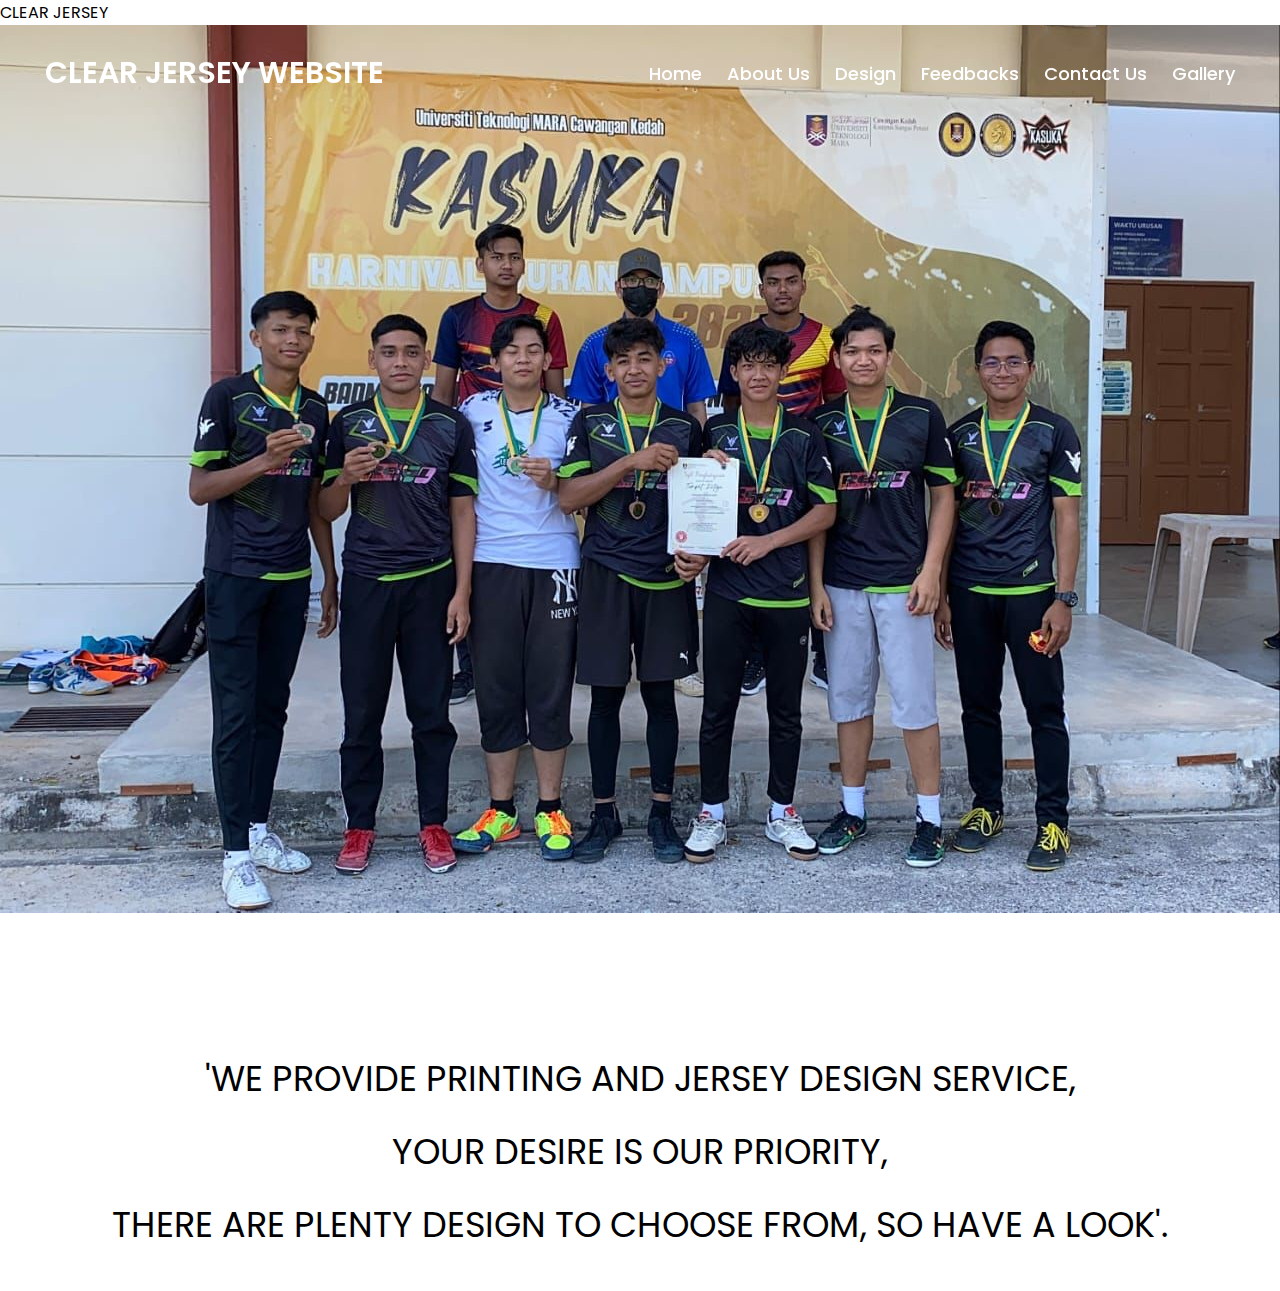
<file: index.html>
<!DOCTYPE html>
<html><head><tittle> CLEAR JERSEY</tittle>
<html lang="en">
<head>
    <meta charset="UTF-8">
    <meta name="viewport" content="width=device-width, initial-scale=1.0">
    <title>CLEAR JERSEY </title>
    <link rel="stylesheet" href="style.css">
  
</head>
<body>
  <nav class="navbar">
    <div class="content">
      <div class="logo"><a href="index.html"> CLEAR JERSEY WEBSITE</a></div>
      <ul class="menu-list">
        <div class="icon cancel-btn">
          <i class="fas fa-times"></i>
        </div>
        <li><a href="index.html">Home</a></li>
        <li><a href="about us.html">About Us</a></li>
        <li><a href="design.html">Design</a></li>
        <li><a href="feedback.html">Feedbacks</a></li>
	<li><a href="contacs us.html">Contact Us</a></li>
	<li><a href="gallery.html">Gallery</a></li>
        
      </ul>
      <div class="icon menu-btn">
        <i class="fas fa-bars"></i>
      </div>
    </div>
  </nav>

  <div class="banner"></div>
  <div class="about">
 <div class="content">
      <marquee><div class="title">WELCOME TO CLEAR JERSEY WEBSITE </div></marquee> 
      <p>'WE PROVIDE PRINTING AND JERSEY DESIGN SERVICE,</p> 
      <p> YOUR DESIRE IS OUR PRIORITY, </p> 
      <p> THERE ARE PLENTY DESIGN TO CHOOSE FROM, SO HAVE A LOOK'.</p>
    
    </div>
  </div>

  <script>
    const body = document.querySelector("body");
    const navbar = document.querySelector(".navbar");
    const menu = document.querySelector(".menu-list");
    const menuBtn = document.querySelector(".menu-btn");
    const cancelBtn = document.querySelector(".cancel-btn");
    menuBtn.onclick = ()=>{
      menu.classList.add("active");
      menuBtn.classList.add("hide");
      cancelBtn.classList.add("show");
      body.classList.add("disabledScroll");
    }
    cancelBtn.onclick = ()=>{
      menu.classList.remove("active");
      menuBtn.classList.remove("hide");
      cancelBtn.classList.remove("show");
      body.classList.remove("disabledScroll");
    }

    window.onscroll = ()=>{
      this.scrollY > 20 ? navbar.classList.add("sticky") : navbar.classList.remove("sticky");
    }
  </script>
<style>
  body {
    height: 100vh;
  background: <div style="background-image: url(background.jpg);">
 no-repeat;
  background-size: cover;
  background-position: center;
  background-attachment: fixed;
</body>
</html>
</file>
<file: style.css>
@import url('https://fonts.googleapis.com/css2?family=Poppins:wght@200;300;400;500;600;700&display=swap');
*{
  margin: 0;
  padding: 0;
  box-sizing: border-box;
  font-family: 'Poppins', sans-serif;
}
/* custom scroll bar */
::-webkit-scrollbar {
    width: 10px;
}
::-webkit-scrollbar-track {
    background: #f1f1f1;
}
::-webkit-scrollbar-thumb {
    background: #888;
}
::selection{
  background: rgb(0,123,255,0.3);
}
.content{
  max-width: 1250px;
  margin: auto;
  padding: 0px 30px;
}
.navbar{
  position: fixed;
  z-index: 5;
  width: 100%;
  padding: 25px 0;
  transition: all 0.3s ease;
}
.navbar.sticky{
  padding: 10px 0;
  background: #1b1b1b;
  box-shadow: 0px 3px 5px 0px rgba(0,0,0,0.1);
}
.navbar .content{
  display: flex;
  align-items: center;
  justify-content: space-between;
}
.navbar .logo a{
  color: #fff;
  font-size: 30px;
  font-weight: 600;
  text-decoration: none;
}
.navbar .menu-list{
  display: inline-flex;
}
.menu-list li{
  list-style: none;
}
.menu-list li a{
  color: #fff;
  font-size: 18px;
  font-weight: 500;
  margin-left: 25px;
  text-decoration: none;
  transition: all 0.3s ease;
}
.menu-list li a:hover{
  color: #007bff;
}
.banner{
  height: 100vh;
  background: url("anasteam.jpeg") no-repeat;
  background-size: cover;
  background-position: center;
  background-attachment: fixed;
}
.about{
  padding: 40px 0;
}
.about .title{
  text-align: center;
  font-size: 40px;
  font-weight: 700;
}
.about p{
  font-size: 35px;	
  padding-top: 20px;
  text-align: center;
}
.icon{
  color: #fff;
  font-size: 20px;
  cursor: pointer;
  display: none;
}
.icon.cancel-btn{
  position: absolute;
  right: 30px;
  top: 20px;
}
.navbar.sticky .icon.cancel-btn{
  top: 10px;
}
@media (max-width: 868px) {
  body.disabledScroll{
    overflow: hidden;
  }
  .icon{
    display: block;
    height: 50px;
    width: 50px;
    text-align: center;
    line-height: 50px;
    border-radius: 50%;
    z-index: 9;
  }
  .icon.cancel-btn{
    display: none;
  }
  .icon.cancel-btn.show{
    display: block;
  }
  .icon.hide{
    display: none;
  }
  .navbar .menu-list{
    position: fixed;
    top: 0;
    left: 0;
    height: 100vh;
    width: 100%;
    background: #222;
    display: block;
    padding: 40px 0;
    text-align: center;
    clip-path: circle(25px at calc(100% - 55px) calc(0% + 50px));
    transition: all 0.3s ease;
  }
  .navbar.sticky .menu-list{
    clip-path: circle(25px at calc(100% - 55px) calc(0% + 35px));
  }
  .navbar .menu-list.active{
    clip-path: circle(75%);
  }
  .navbar .menu-list li{
    margin-top: 45px;
  }
  .navbar .menu-list li a{
    font-size: 23px;
  }
}
</file>
